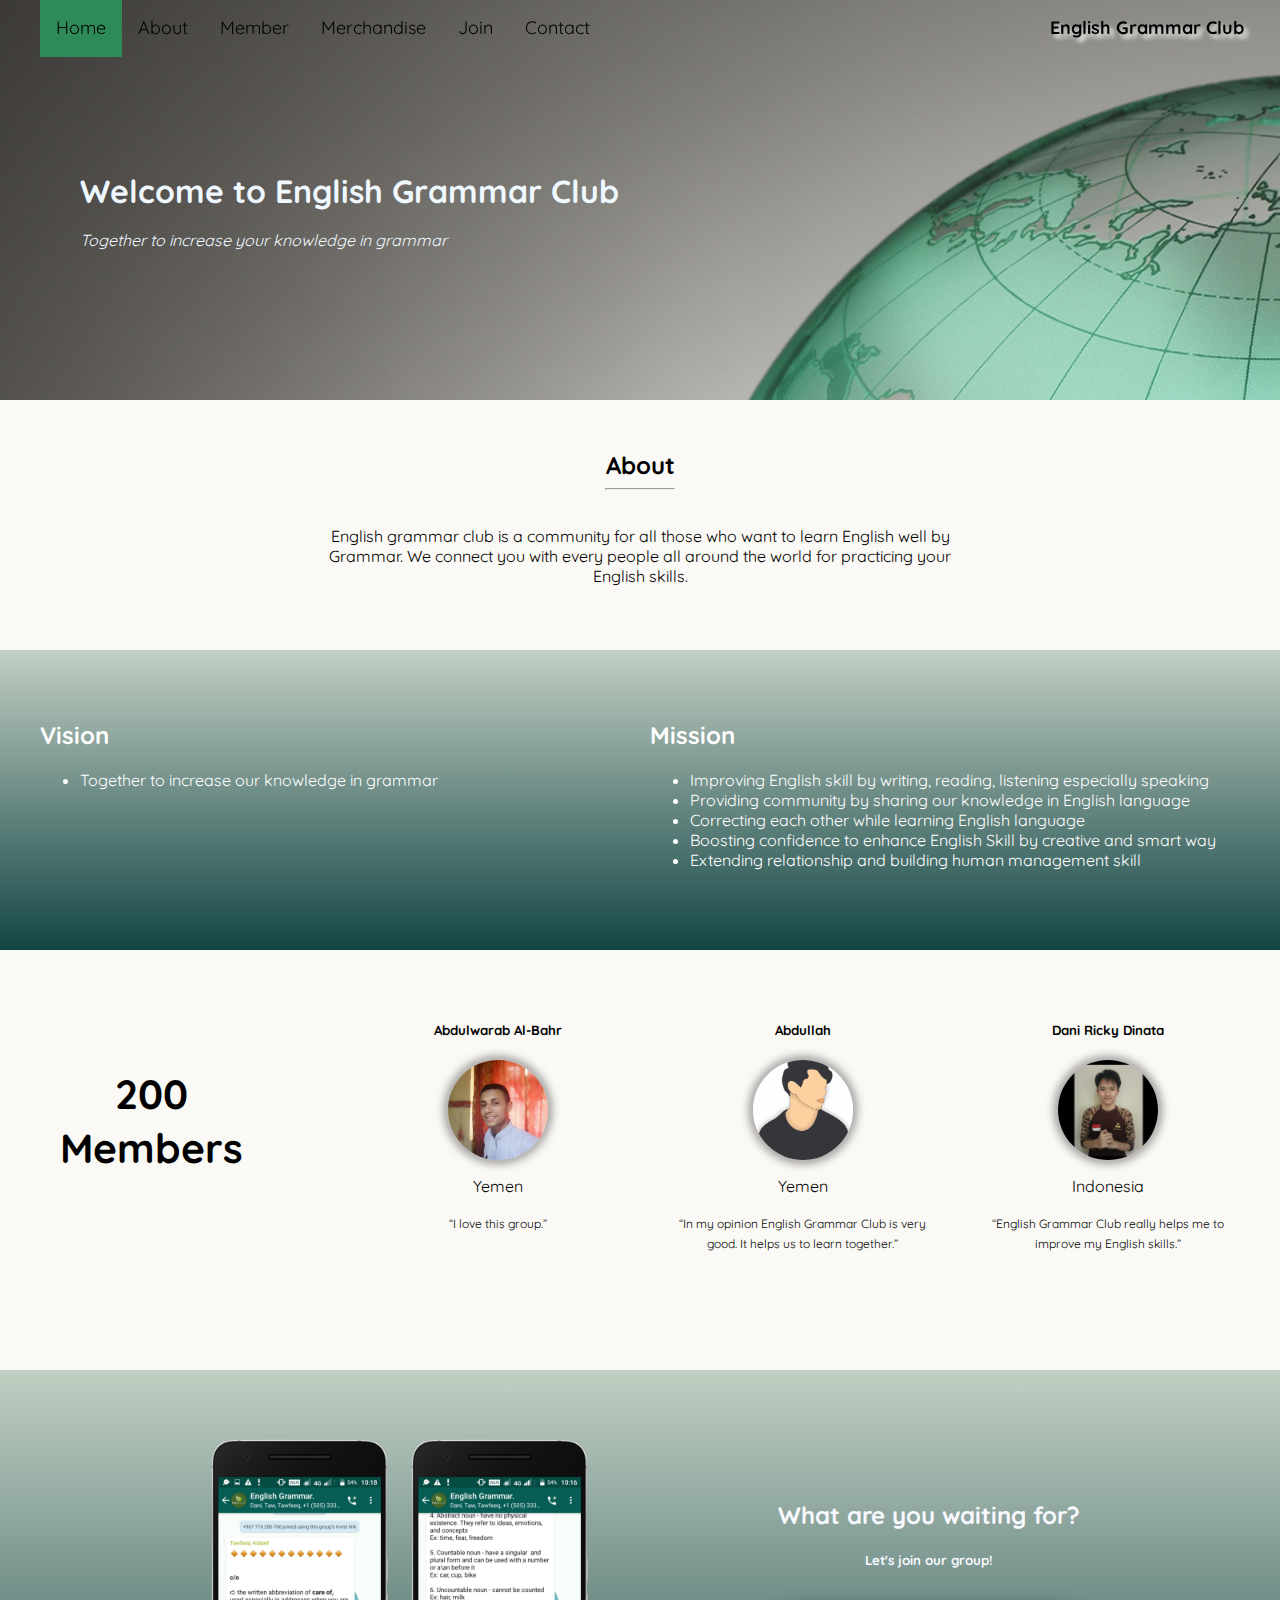
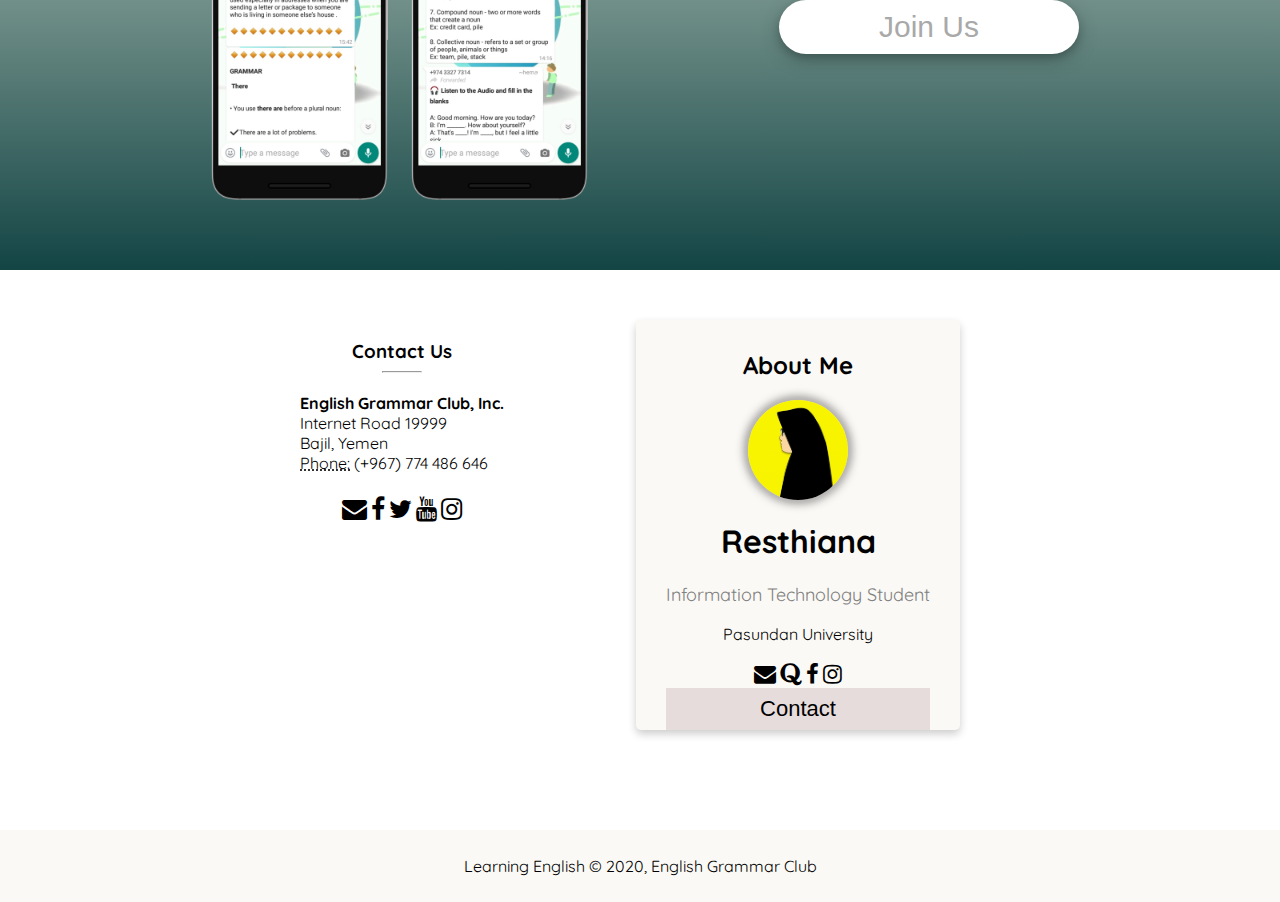
<file: index.html>
<!DOCTYPE html>
<html lang="en">
<head>
    <meta charset="UTF-8">
    <meta name="viewport" content="width=device-width, initial-scale=1">
    <link rel="stylesheet" href="assets/style/style.css">
    <link rel="stylesheet" href="https://cdnjs.cloudflare.com/ajax/libs/font-awesome/4.7.0/css/font-awesome.min.css">
    <title>English Grammar Club</title>
</head>
<body>
    <header>
        <div class="jumbotron">
            <nav id="navbar">
                  <ul class="navbar">
                      <li><a href="#home" class="active home">Home</a></li>
                      <li><a href="#about">About</a></li>
                      <li><a href="#members">Member</a></li>
                      <li><a href="./merchandise.html">Merchandise</a></li>
                      <li><a href="#join">Join</a></li>
                      <li> <a href="#contact">Contact</a></li>
                      <li class="icon">
                        <a href="javascript:void(0);" onclick="myFunction()" class="active">Menu</a>
                      </li>
                  </ul>  
                  <div class="brand">
                       <a href="#home"><b>English Grammar Club</b></a>
                  </div>      
            </nav> 
            <div id="home">
                <h1>Welcome to English Grammar Club</h1>
                <i>Together to increase your knowledge in grammar</i>
           </div>
        </div>
    </header>
    
    <main>
       <div id="content">
            <article id="about" class="container">
                <h2>About</h2> 
                <hr>
                <p>English grammar club is a community for all those who want to learn English well by Grammar. We connect you with every people all around the world for practicing your English skills.</p>
            </article>
            <article class="visionMission container">
                <div class="vision">
                    <h2>Vision</h2> 
                    <ul>
                        <li>Together to increase our knowledge in grammar</li>
                    </ul>
                </div>
                <div class="mission">
                    <h2>Mission</h2>
                    <ul>
                        <li>Improving English skill by writing, reading, listening especially speaking </li>
                        <li>Providing community by sharing our knowledge in English language</li>
                        <li>Correcting each other while learning English language</li>
                        <li>Boosting confidence to enhance English Skill by creative and smart way</li>
                        <li>Extending relationship and building human management skill</li>
                    </ul>
                </div>
            </article>
            <article id="members">
                  <div class="container">
                        <div class="sumMember">
                            <h2>200</h2>  
                            <h2>Members</h2>
                       </div>
                        <div class="member">
                            <h5>Dani Ricky Dinata</h5>
                            <img src="assets/image/members/dani.jpg">
                            <p>Indonesia</p>
                            <q>English Grammar Club really helps me to improve my English skills.</q>
                        </div>
                         <div class="member">
                            <h5>Abdullah</h5>
                            <img src="assets/image/members/man.jpg">
                            <p>Yemen</p>
                            <q>In my opinion English Grammar Club is very good. It helps us to learn together.</q>
                        </div>
                         <div class="member">
                            <h5>Abdulwarab Al-Bahr</h5>
                            <img src="assets/image/members/abdulwarab.jpeg">
                            <p>Yemen</p>
                            <q>I love this group.</q>
                        </div>
                  </div>
            </article>
            <article id="join">
               <div class="container">
                   <div class="invite">
                        <h2>What are you waiting for?</h2>
                        <h5>Let's join our group!</h5>
                        <button><a href="https://chat.whatsapp.com/L5g3v4OhqH16QFzY5EYq7l">Join Us</a></button> 
                   </div>
                    <div class="reviewer">
                       <img src="assets/image/group1.png" class="review">
                       <img src="assets/image/group2.png" class="review dua">
                    </div>
               </div>
            </article>    
       </div>
       <div id="contact">
               <article>
                    <h3>Contact Us</h3>
                    <hr>
                    <address>
                      <strong>English Grammar Club, Inc.</strong><br>
                      Internet Road 19999<br>
                      Bajil, Yemen<br>
                      <abbr title="Phone">Phone:</abbr> (+967) 774 486 646
                    </address>
                    <br>
                    <a href="#"><i class="fa fa-envelope"></i></a>
                    <a href="#"><i class="fa fa-facebook"></i></a>
                    <a href="#"><i class="fa fa-twitter"></i></a>
                    <a href="#"><i class="fa fa-youtube"></i></a>
                    <a href="#"><i class="fa fa-instagram"></i></a>
               </article>
        </div>
        <aside>
            <div class="profile card">
                <h2>About Me</h2>
                <img src="assets/image/ana.jpg" alt="mypict">
                <h1>Resthiana</h1>
                <p class="title">Information Technology Student</p>
                <p>Pasundan University</p>
                <a href="#"><i class="fa fa-envelope"></i></a>
                <a href="https://id.quora.com/profile/Ana-Aisyah-Shareen-Malik"><i class="fa fa-quora"></i></a>
                <a href="https://www.facebook.com/resthiana.ana"><i class="fa fa-facebook"></i></a>
                <a href="https://www.instagram.com/resthiana12/"><i class="fa fa-instagram"></i></a>
                <button> <a href="#"> Contact</a></button>
            </div>
        </aside>          
    </main>
    <footer>
         <p>Learning English &#169; 2020, English Grammar Club</p>
    </footer>
    <script src="assets/js/index.js"></script>
</body>
</html>
</file>
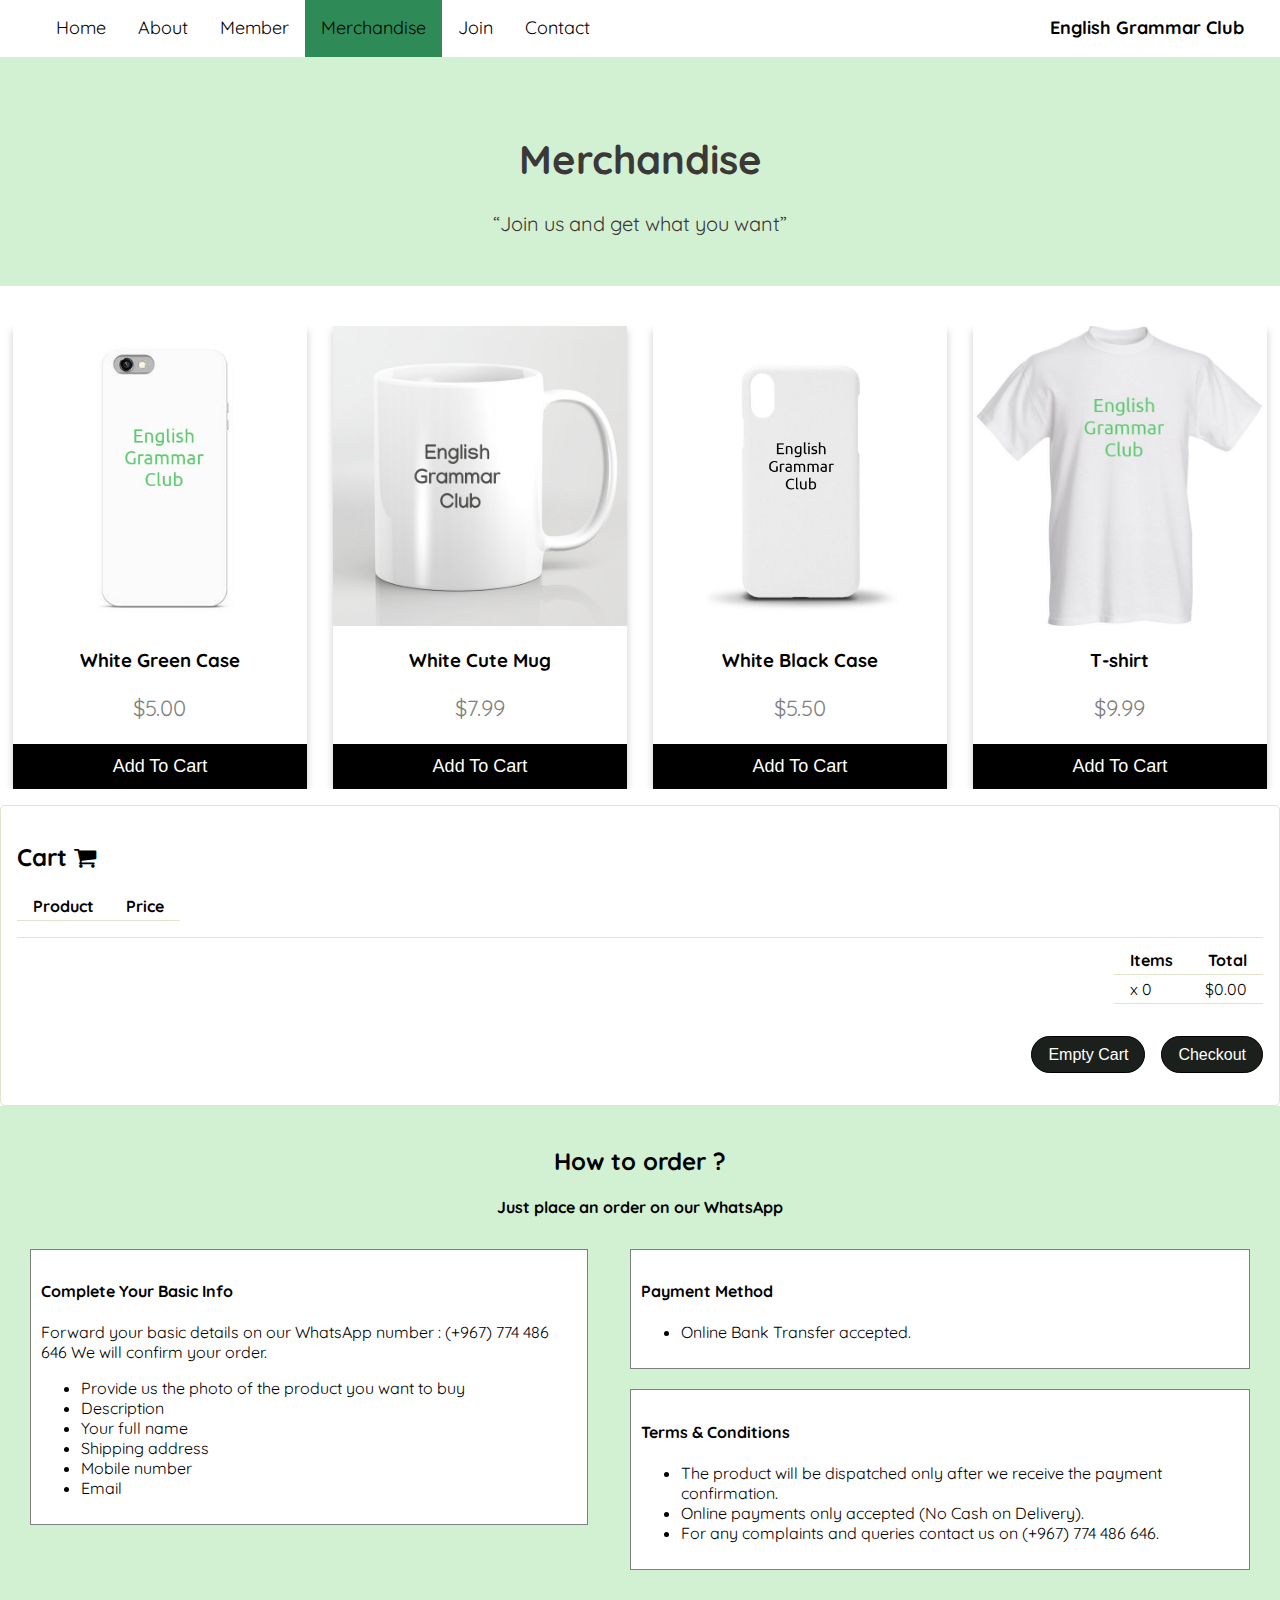
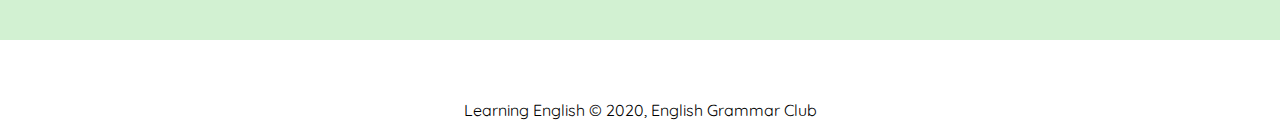
<file: merchandise.html>
<!DOCTYPE html>
<html lang="en">
<head>
    <meta charset="UTF-8">
    <meta name="viewport" content="width=device-width, initial-scale=1">
    <link rel="stylesheet" href="assets/style/merchandise_style.css">
    <link rel="stylesheet" href="https://cdnjs.cloudflare.com/ajax/libs/font-awesome/4.7.0/css/font-awesome.min.css">
    <title>English Grammar Club</title>
</head>
<body>
    <header>
            <nav id="navbar">
                  <ul class="navbar">
                      <li><a href="index.html" class="home">Home</a></li>
                      <li><a href="index.html">About</a></li>
                      <li><a href="index.html">Member</a></li>
                      <li><a href="#" class="active">Merchandise</a></li>
                      <li><a href="index.html">Join</a></li>
                      <li> <a href="index.html">Contact</a></li>
                      <li class="icon">
                        <a href="javascript:void(0);" onclick="myFunction()" class="active">Menu</a>
                      </li>
                  </ul>  
                  <div class="brand">
                       <a href="index.html"><b>English Grammar Club</b></a>
                  </div>      
            </nav> 
            <div class="jumbotron">
                  <h1>Merchandise</h1>
                  <q>Join us and get what you want</q>      
            </div>
    </header>
    
    <main>
       <div  id="content">
           <div id="alerts"></div>
           <article class="items">
              <div class="card">
                <img src="assets/image/merchandise/caseWhite12.jpg" alt="">
                <h3 class="productname">White Green Case</h3>
                <p class="price">$5.00</p>
                <button class="addtocart">Add To Cart</button>
              </div>
              <div class="card">
                <img src="assets/image/merchandise/mug.jpg" alt="">
                <h3 class="productname">White Cute Mug</h3>
                <p class="price">$7.99</p>
                <button class="addtocart">Add To Cart</button>
              </div>
              <div class="card">
                <img src="assets/image/merchandise/caseWhite22.jpg" alt="">
                <h3 class="productname">White Black Case</h3>
                <p class="price">$5.50</p>
                <button class="addtocart">Add To Cart</button>
              </div>
              <div class="card">
                <img src="assets/image/merchandise/tshirt1.jpeg" alt="">
                <h3 class="productname">T-shirt</h3>
                <p class="price">$9.99</p>
                <button class="addtocart">Add To Cart</button>
              </div>
            </article>

            <article class="cart-container">
                <h2>Cart <span class="fa fa-shopping-cart"></span></h2>
                <table>
                  <thead>
                    <tr>
                      <th><strong>Product</strong></th>
                      <th><strong>Price</strong></th>
                    </tr>
                  </thead>
                  <tbody id="carttable">
                  </tbody>
                </table>
                <hr>
                <table id="carttotals">
                  <tr>
                    <td><strong>Items</strong></td>
                    <td><strong>Total</strong></td>
                  </tr>
                  <tr>
                    <td>x <span id="itemsquantity">0</span></td>

                    <td>$<span id="total">0</span></td>
                  </tr>
                </table>

                <div class="cart-buttons">
                  <button id="emptycart">Empty Cart</button>
                  <button id="checkout"> <a href="https://api.whatsapp.com/send?phone=+967774486646">Checkout </a></button>
                </div>
            </article>

            <article class="order">
                <h2>How to order ? </h2>
                <h4> Just place an order on our WhatsApp</h4>
                <div class="basicInfo">
                  <h4>Complete Your Basic Info</h4>
                  <p>Forward your basic details on our WhatsApp number : (+967) 774 486 646 We will confirm your order.</p>
                  <ul>
                    <li> Provide us the photo of the product you want to buy</li>
                    <li>Description</li>
                    <li>Your full name</li>
                    <li>Shipping address</li>
                    <li>Mobile number</li>
                    <li>Email</li>
                  </ul>
                </div>
                  <div class="payment">
                    <h4>Payment Method</h4>
                    <ul>
                      <li>Online Bank Transfer accepted.</li>
                    </ul>
                  </div>
                  <div class="term">
                    <h4>Terms & Conditions</h4>
                    <ul>
                      <li> The product will be dispatched only after we receive the payment confirmation.</li>
                      <li>Online payments only accepted (No Cash on Delivery).</li>
                      <li>For any complaints and queries contact us on (+967) 774 486 646.</li>
                    </ul>
                  </div>
            </article>
       </div>              
    </main>

    <footer>
         <p>Learning English &#169; 2020, English Grammar Club</p>
    </footer>
    <script src="assets/js/index.js"></script>
    <script src="assets/js/storage.js"></script>
</body>
</html>
</file>
<file: assets/style/style.css>
@import url('https://fonts.googleapis.com/css2?family=Quicksand:wght@400;700&display=swap');

@media screen and (max-width: 1000px) {
       #content,
       aside,
       header{
           min-width: 100%;
           padding: 0;
           
       }
       #home{
            padding-top: 30px !important;
            margin-left: 20px !important;
       }
        .jumbotron{
            min-height: 300px !important;
        }
        .brand a{
            font-size: 13px !important;
        }
    
        /* sembunyikan semua menu item. Tampilkan juga list item yang berisi link untuk membuka menu yaitu (li.icon) */
          ul.navbar li {
              display: none;
          }
          ul.navbar li.icon {
            float: left;
            display: block !important;
          }

    /*    membuat class responsive untuk menampilkan list menu*/
          ul.navbar.responsive {
              position: relative;
          }
          ul.navbar.responsive li.icon {
            position: absolute;
            top: 0;
          }      
          ul.navbar.responsive .home{
            padding-top: 90px;
            background-color: transparent !important;
          }
          ul.navbar.responsive li {
            float: none;
            display: inline;
          }
          ul.navbar.responsive li a {
            display: block;
            text-align: left;
          }
        .container{
            padding: 10px 20px !important;
        }
        #about{
            padding-top: 20px !important;
        }
        #about p{
            padding-top: 5px !important;
        }
        .mission{
            float: left;
            width: 100% !important;
        }
        .vision{
            width: 100% !important;
            padding-left: 10px !important;
        }
         .visionMission{
            overflow: auto;
        }
        #members{
            overflow: hidden !important;
        }
        .member{
            width: 300px !important;
            display: inline!important;
            line-height: 10px;
            padding-bottom: 60px;
        }
        .sumMember{
            padding-top: 10px !important;
        }
        #join{
            height: auto!important;
            padding-left: 0px !important;
            max-height: 800px !important;
            overflow: hidden;
        }
        .reviewer{
            margin-left: -128px;
        }

        .invite{
            max-width: 100% !important;
            margin-right: 0px !important;
            margin-top: 10px !important;
        }
        .dua{
            margin-left: -23px;
        }
        aside, #contact{
            margin-left: auto !important;
            margin-right: auto !important;
        }

        #contact{
            margin-top: -48px;
            margin-bottom: -100px;
            padding-left: 60px;
            max-width: 100% !important;
        }
        footer{
            margin-top: 5px !important;
            background-color: white !important;
            font-size: 0.8em;
        }
}

body {
    font-family: 'Quicksand', sans-serif;
    margin: 0;
    padding: 0;
}
* {
    box-sizing: border-box;
}

main{
    overflow: auto;
}

.jumbotron{
    background-image: url('../image/world.jpeg');
    color: aliceblue;
    width: 100%;
    min-height: 400px;
    object-fit: cover;
    object-position: center;
    background-attachment: fixed; 
    background-repeat: no-repeat;
}

#home{
    margin: 0;
    padding-top: 100px;
    margin-left: 80px;
    line-height: 1.7em;
}

nav{
    overflow: hidden;
    top: 0px;
    position: sticky;
    padding: 0;
}

nav a{
    color: black;
    padding: 18px 16px;
    text-decoration: none;
    font-size: 18px;
    font-weight: 400;
}
nav li {
       float: left;
       display: inline;
       list-style-type: none;
       padding-bottom: 18px;
}

nav a:hover{
    background-color: seagreen;
    color: black;
}

nav a.active{
    background-color: seagreen;
    color: black;
}


.brand{
    float: right;   
    font-style: bold;
    text-shadow: 4px 4px 4px white;
    padding-right: 20px;
}

/* Hide the list item that contains the link that should open and close the topnav on small screens */
ul.navbar li.icon {
    display: none;
}

.container{
    padding-top: 50px;
}
#about{
   background-color: #faf9f5;
   width: 100%;
   min-height: 250px;
   text-align: center;
   padding-left:320px;
   padding-right: 320px;
}

#about hr{
    width: 70px;
}

#about h2{
    margin: 0;
}

#about p{
    padding-top: 20px;
}

.visionMission{
    min-height: 300px;
    color: white;
    background: rgb(19, 69, 69);
    background: linear-gradient(0deg,
    rgba(19,69,69,1)0%,
    rgba(194,207,195,1)100%);
}

.vision{
    float: left;
    width: 50%;
    padding-left: 40px;
}
.mission{
    float: right;
    width: 50%;
    padding-left: 10px;
    padding-right: 40px;
}

#members{
    padding-left: 40px;
    padding-right: 20px;
    min-height: 420px;
    background-color: #faf9f5;
}

.sumMember{
    padding-top: 50px;
    max-width: 25%;
    text-align: center;
    font-size: 1.7em;
    float: left;
    padding-left: 20px;
    line-height: 20px;
}

.member{
    float: right;
    width: 25%;
    text-align: center;
    padding-left: 15px;
    padding-right: 15px;
}

.member img{
    width: 100px;
    height: 100px;
    border-radius: 50%;
    object-fit: cover;
    object-position: center;
    margin-left: auto;
    margin-right: auto;
    display: block;
    box-shadow: 0 0 8px #e6e1e1, 0 0 12px #1c1b1b;
}

.member q{
    font-size: 12px;
}

#join{
    text-align: center;
    background: rgb(19, 69, 69);
    background: linear-gradient(0deg,
    rgba(19,69,69,1)0%,
    rgba(194,207,195,1)100%);
    min-height: 500px;
    color: ghostwhite;
    padding-left: 100px;
}

#join a{
    text-decoration: none;
    color: darkgray;
}

.review{
    width: 400px;
    margin-right: -200px;
    float: left;
}

.invite{
    float: right;
    max-width: 40%;
    margin-right: 200px;
    margin-top: 60px;
}
.invite button{
    border-radius: 30px;
    padding: 10px 40px;
    width: 300px;
    font-size: 30px;
    background-color: white;
    text-decoration: none;
    border: none;
    display: inline-block;
    cursor: pointer;
    margin-top: 10px;
    box-shadow: 0 4px 8px 0 rgba(0, 0, 0, 0.2), 0 6px 20px 0 rgba(0, 0, 0, 0.19);
}

.invite button:hover{
    background-color: darkslategrey;
}

.card {
       box-shadow: 0 4px 8px 0 rgba(0, 0, 0, 0.2);
       border-radius: 5px;
       padding: 10px 20px 20px 20px;
       margin-top: 50px;
       background-color: #faf9f5;
}

address{
    font-style: normal;
    text-align: left;
}

#contact{
    max-width: 50%;
    float: left;
    height: 350px;
    margin-left: 300px;
    margin-top: 50px;
    text-align: center;
}


#contact a{
    text-decoration: none;
    font-size: 25px;
    color: black;
}


#contact h3{
    text-align: center;
    margin-bottom: 0px;
}
#contact hr{
    width: 20%;
    margin-bottom: 20px;
}


aside{
       float: right;
       max-width: 50%;
       min-height: 500px;
       margin-right: 25%;
       margin-left: auto;
}

.profile img{
    width: 100px;
    height: 100px;
    border-radius: 50%;
    object-fit: cover;
    object-position: center;
    margin-left: auto;
    margin-right: auto;
    display: block;
    box-shadow: 0 0 8px #e6e1e1, 0 0 12px #1c1b1b;
}

.profile a {
    text-decoration: none;
    font-size: 22px;
    color: black;
}
  

.title {
    color: grey;
    font-size: 18px;
  }

.profile button {
    border: none;
    outline: 0;
    display: inline-block;
    padding: 8px;
    color: rgb(19, 15, 15);
    background-color: rgb(230, 220, 220);
    text-align: center;
    cursor: pointer;
    width: 100%;
    font-size: 18px;
  }

 .profile button:hover, a:hover {
    opacity: 0.7;
  }

.profile{
    padding: 10px 30px 0px 30px;
    text-align: center;
    max-width: 400px;
}

footer {
    margin-top: 60px;
    padding: 10px;
    text-align: center;
    background-color: #faf9f5;
}
</file>
<file: assets/style/merchandise_style.css>
@import url('https://fonts.googleapis.com/css2?family=Quicksand:wght@400;700&display=swap');

@media screen and (max-width: 1000px) {
       #content,
       header,
       .basicInfo, .payment, .term,
       .card, .items{
           min-width: 100%;
           padding: 0;
           
       }
       #home{
            padding-top: 30px !important;
            margin-left: 20px !important;
       }
        .jumbotron{
            min-height: 300px !important;
        }
        .brand a{
            font-size: 13px !important;
        }
    
        /* sembunyikan semua menu item. Tampilkan juga list item yang berisi link untuk membuka menu yaitu (li.icon) */
          ul.navbar li {
              display: none;
          }
          ul.navbar li.icon {
            float: left;
            display: block !important;
          }

    /*    membuat class responsive untuk menampilkan list menu*/
          ul.navbar.responsive {
              position: relative;
          }
          ul.navbar.responsive li.icon {
            position: absolute;
            top: 0;
          }      
          ul.navbar.responsive .home{
            padding-top: 90px;
          }
          ul.navbar.responsive li {
            float: none;
            display: inline;
          }
          ul.navbar.responsive li a {
            display: block;
            text-align: left;
          }
          
          .items{
            display: block !important;
            margin-top: 20px !important;
          }

          .card{
            border: 2px solid seagreen;
            padding: 8px;
            margin-top: 15px !important;
          }

          .basicInfo, .payment, .term{
           margin-left: auto !important;
           margin-right: auto !important;
           margin-top: 15px !important;
          }

        footer{
            margin-top: 10px !important;
            background-color: white !important;
            font-size: 0.8em;
        }
}

body {
    font-family: 'Quicksand', sans-serif;
    margin: 0;
    padding: 0;
}
* {
    box-sizing: border-box;
}

main{
    overflow: auto;
}

#home{
    margin: 0;
    padding-top: 100px;
    margin-left: 80px;
    line-height: 1.7em;
}

nav{
    overflow: hidden;
    top: 0px;
    position: sticky;
    padding: 0;
    background-color: white;
}

nav a{
    color: black;
    padding: 18px 16px;
    text-decoration: none;
    font-size: 18px;
    font-weight: 400;
}
nav li {
       float: left;
       display: inline;
       list-style-type: none;
       padding-bottom: 18px;
}

nav a:hover{
    background-color: seagreen;
    color: black;
}

nav a.active{
    background-color: seagreen;
    color: black;
}


.brand{
    float: right;   
    font-style: bold;
    text-shadow: 4px 4px 4px white;
    padding-right: 20px;
}

/* Hide the list item that contains the link that should open and close the topnav on small screens */
ul.navbar li.icon {
    display: none;
}

.jumbotron {
    font-size: 20px;
    padding: 50px;
    background-color: rgb(210, 241, 210);
    text-align: center;
    color: rgb(61, 56, 56);
 }

 .items{
    overflow: hidden;
    width: 100%;
    display: flex;
    margin-top: 40px;
}

 .card {
    box-shadow: 0 4px 8px 0 rgba(0, 0, 0, 0.2);
    max-width: 23%;
    text-align: center;
    float: left;
    margin: auto;
  }

  .card img{
      height: 300px;
      width: 100%;
      object-fit: cover;
  }
  
  .price {
    color: grey;
    font-size: 22px;
  }
  
  .card button {
    border: none;
    outline: 0;
    padding: 12px;
    color: white;
    background-color: #000;
    text-align: center;
    cursor: pointer;
    width: 100%;
    font-size: 18px;
  }
  
  .card button:hover {
    opacity: 0.7;
  }

footer {
    margin-top: 60px;
    /* padding: 10px; */
    text-align: center;
    /* background-color: #faf9f5; */
}

hr {
  border:none;
  background:#E0E4CC;
  height:1px;
}

#alerts{
  text-align: center;
}

.cart-container {
  border:1px solid #E0E4CC;
  border-radius:5px;
  margin-top:1em;
  padding:1em;
}
.cart-buttons button, input[type="submit"] { 
    border:1px solid rgb(0, 0, 0); 
    color:#fff; 
    background: rgb(28, 32, 28); 
    padding:0.6em 1em;
    font-size:1em; 
    line-height:1; 
    border-radius: 1.2em;
    transition: color 0.2s ease-in-out, background 0.2s ease-in-out, border-color 0.2s ease-in-out;
}
.cart-buttons button:hover, button:focus, button:active, input[type="submit"]:hover, input[type="submit"]:focus, input[type="submit"]:active {
    background: rgb(151, 160, 155);
    border-color:rgb(28, 29, 28);
    color:#000;
    cursor: pointer;
}
table {
  margin-bottom:1em;
  border-collapse:collapse;
}
table td, table th {
  text-align:left;
  padding:0.25em 1em;
  border-bottom:1px solid #E0E4CC;
}
#carttotals {
  margin-right:0;
  margin-left:auto;
}
.cart-buttons {
  width:auto;
  margin-right:0;
  margin-left:auto;
  display:flex;
  justify-content:flex-end;
  padding:1em 0;
}
#emptycart {
  margin-right:1em;
}
table td:nth-last-child(1) {
  text-align:right;
}
.message {
  border-width: 1px 0px;
  border-style:solid;
  border-color:#A7DBD8;
  color:#679996;
  padding:0.5em 0;
  margin:1em 0;
}

#checkout a{
  text-decoration: none;
  color: white
}
.order{
  padding: 20px 20px 60px 20px;
  background-color: rgb(210, 241, 210);
  text-align: center;
  overflow: hidden;
}

.basicInfo{
  width: 45%;
  float: left;
}
.basicInfo, .payment, .term{
  text-align: left;
  border: 1px solid grey;
  padding: 10px;
  margin: 10px;
  background-color: white;
}

.term, .payment{
  float: right;
  width: 50%;
}
</file>
